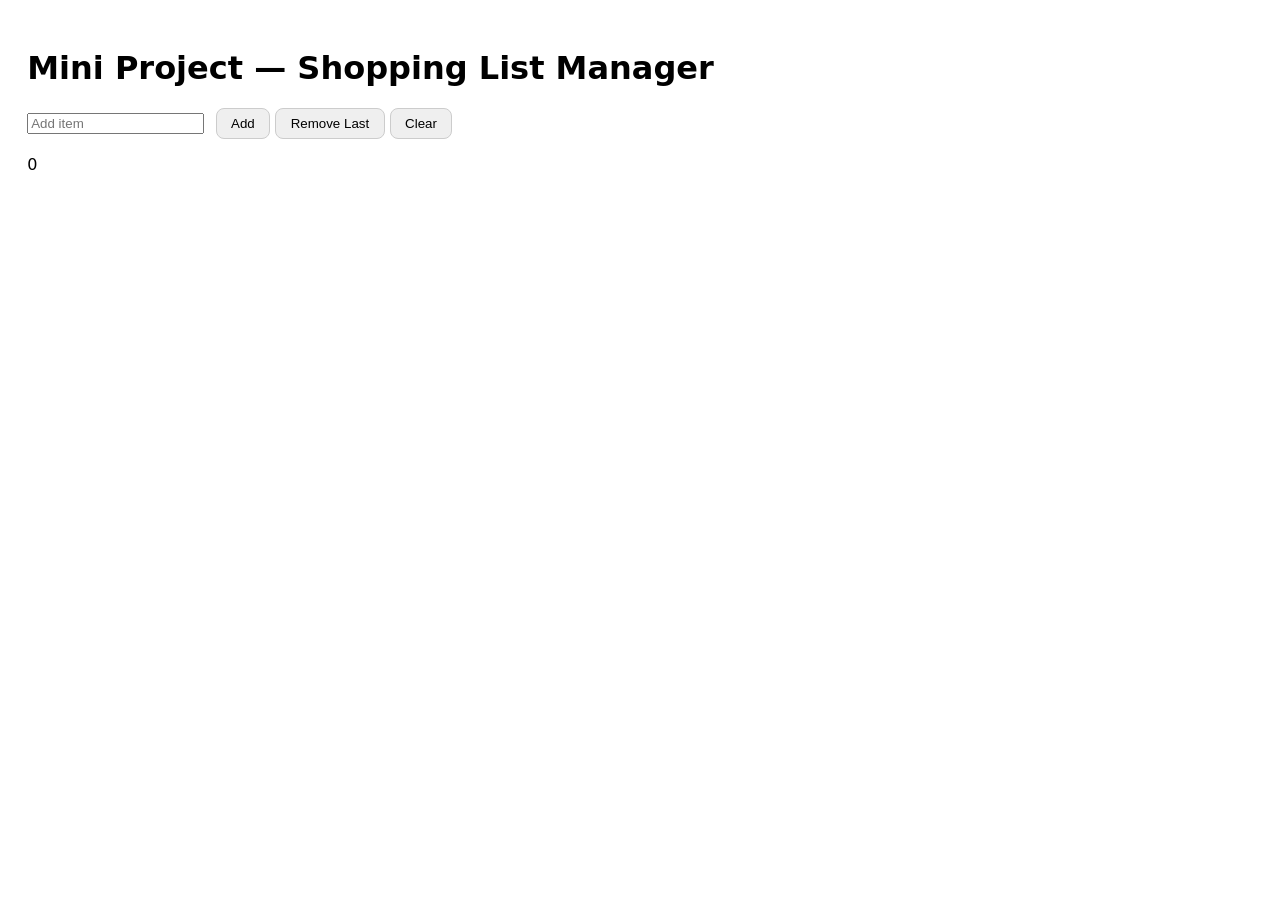
<file: mini-project-Arrays-ShoppingListManager/index.html>
<!DOCTYPE html>
<html lang="en">
  <head>
    <meta charset="UTF-8" />
    <meta name="viewport" content="width=device-width, initial-scale=1.0" />
    <title>Mini Project — Shopping List Manager</title>
    <style>
      body {
        font-family: system-ui, Arial, sans-serif;
        padding: 1.2rem;
      }
      button {
        padding: 0.45rem 0.9rem;
        border: 1px solid #ccc;
        border-radius: 8px;
        cursor: pointer;
      }
      button:hover {
        background: #f5f5f5;
      }
      ul {
        margin-top: 0.6rem;
        padding-left: 1.2rem;
      }

      #output,
      #status {
        margin-top: 0.6rem;
        padding: 0.6rem;
        border: 1px solid #ddd;
        border-radius: 8px;
        min-height: 1.2rem;
      }
      input {
        margin-right: 0.4rem;
      }
    </style>
  </head>
  <body>
    <h1>Mini Project — Shopping List Manager</h1>
    <input id="itemInput" placeholder="Add item" />
    <button id="addBtn" type="button">Add</button>
    <button id="removeBtn" type="button">Remove Last</button>
    <button id="clearBtn" type="button">Clear</button>
    <ul id="list">
    </ul>
    <div id="countLabel"></div>

    <script src="script.js"></script>
  </body>
</html>
</file>
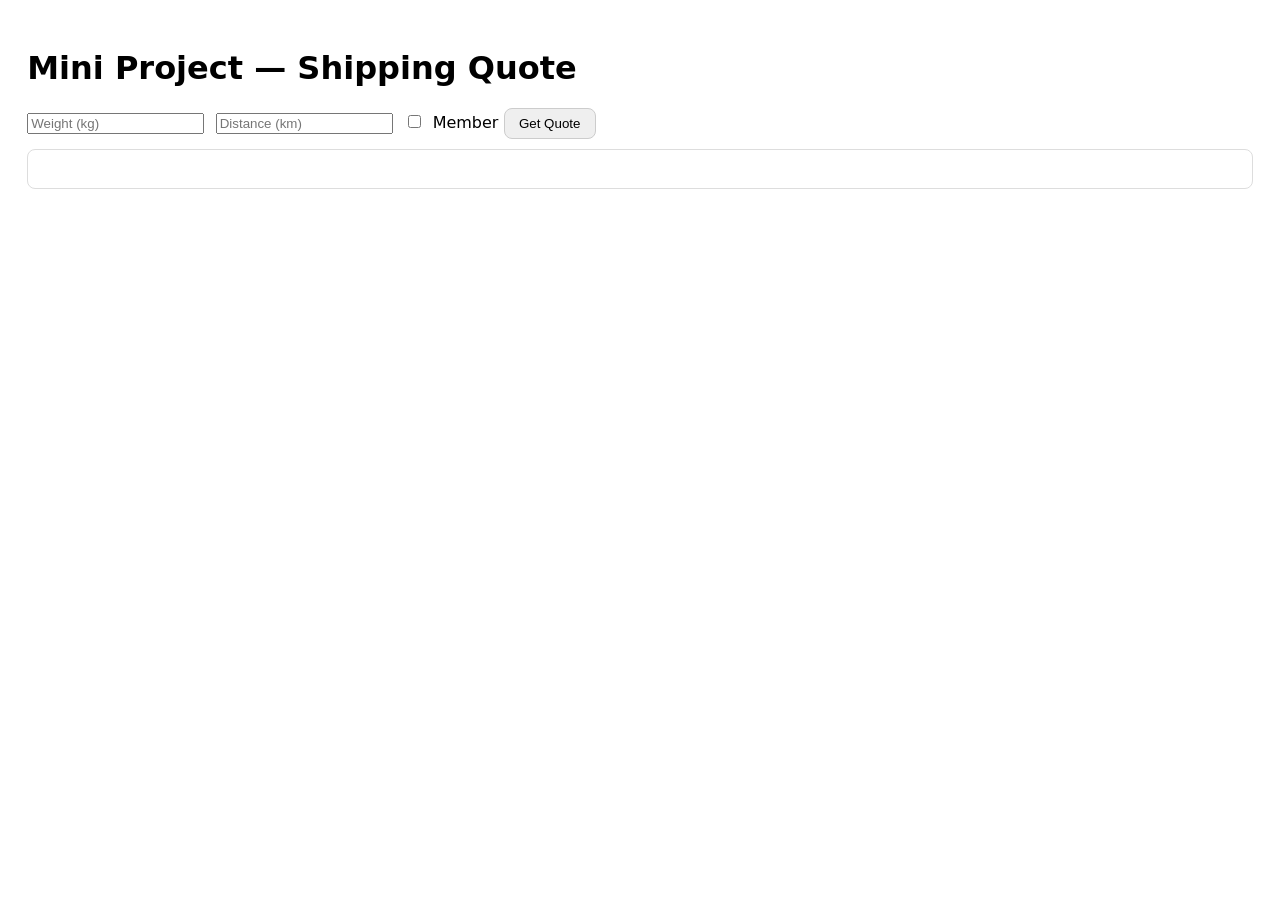
<file: mini-project-Conditionals-ShippingQuote/index.html>
<!DOCTYPE html>
<html lang="en">
  <head>
    <meta charset="UTF-8" />
    <meta name="viewport" content="width=device-width, initial-scale=1.0" />
    <title>Mini Project — Shipping Quote</title>
    <style>
      body {
        font-family: system-ui, Arial, sans-serif;
        padding: 1.2rem;
      }
      button {
        padding: 0.45rem 0.9rem;
        border: 1px solid #ccc;
        border-radius: 8px;
        cursor: pointer;
      }
      button:hover {
        background: #f5f5f5;
      }
      ul {
        margin-top: 0.6rem;
        padding-left: 1.2rem;
      }
      #output,
      #status {
        margin-top: 0.6rem;
        padding: 0.6rem;
        border: 1px solid #ddd;
        border-radius: 8px;
        min-height: 1.2rem;
      }
      input {
        margin-right: 0.4rem;
      }
    </style>
  </head>
  <body>
    <h1>Mini Project — Shipping Quote</h1>
    <input id="weightInput" type="number" placeholder="Weight (kg)" />
    <input id="distanceInput" type="number" placeholder="Distance (km)" />
    <label><input id="isMemberInput" type="checkbox" /> Member</label>
    <button id="quoteBtn" type="button">Get Quote</button>
    <pre id="output"></pre>

    <script src="script.js"></script>
  </body>
</html>
</file>
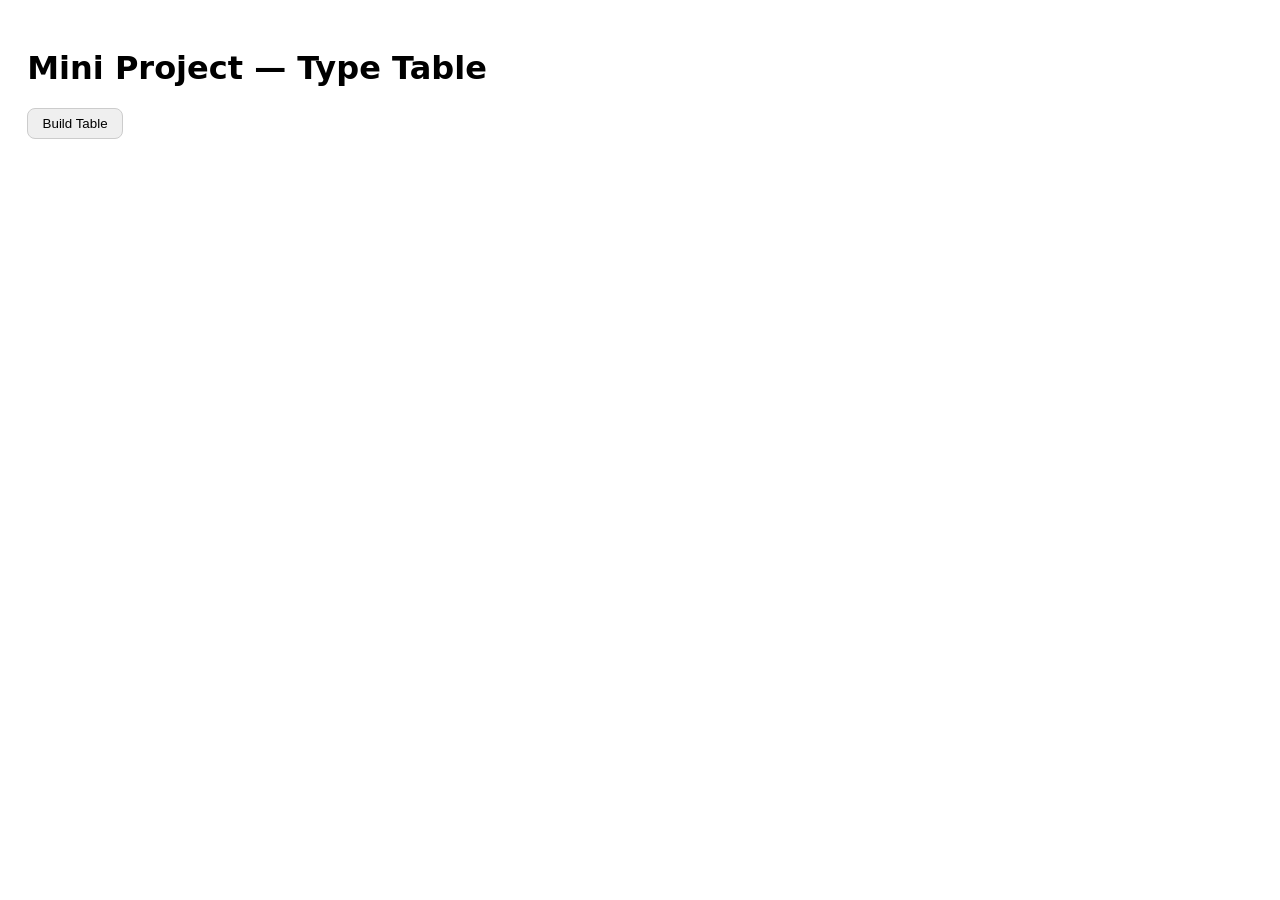
<file: mini-project-Data-Types-TypeTable/index.html>
<!DOCTYPE html>
<html lang="en">
  <head>
    <meta charset="UTF-8" />
    <meta name="viewport" content="width=device-width, initial-scale=1.0" />
    <title>Mini Project — Type Table</title>
    <style>
      body {
        font-family: system-ui, Arial, sans-serif;
        padding: 1.2rem;
      }
      button {
        padding: 0.45rem 0.9rem;
        border: 1px solid #ccc;
        border-radius: 8px;
        cursor: pointer;
      }
      button:hover {
        background: #f5f5f5;
      }
      ul {
        margin-top: 0.6rem;
        padding-left: 1.2rem;
      }
      #output,
      #status {
        margin-top: 0.6rem;
        padding: 0.6rem;
        border: 1px solid #ddd;
        border-radius: 8px;
        min-height: 1.2rem;
      }
      input {
        margin-right: 0.4rem;
      }
    </style>
  </head>
  <body>
    <h1>Mini Project — Type Table</h1>
    <button id="buildBtn" type="button">Build Table</button>
    <ul id="outputList"></ul>

    <script src="script.js"></script>
  </body>
</html>
</file>
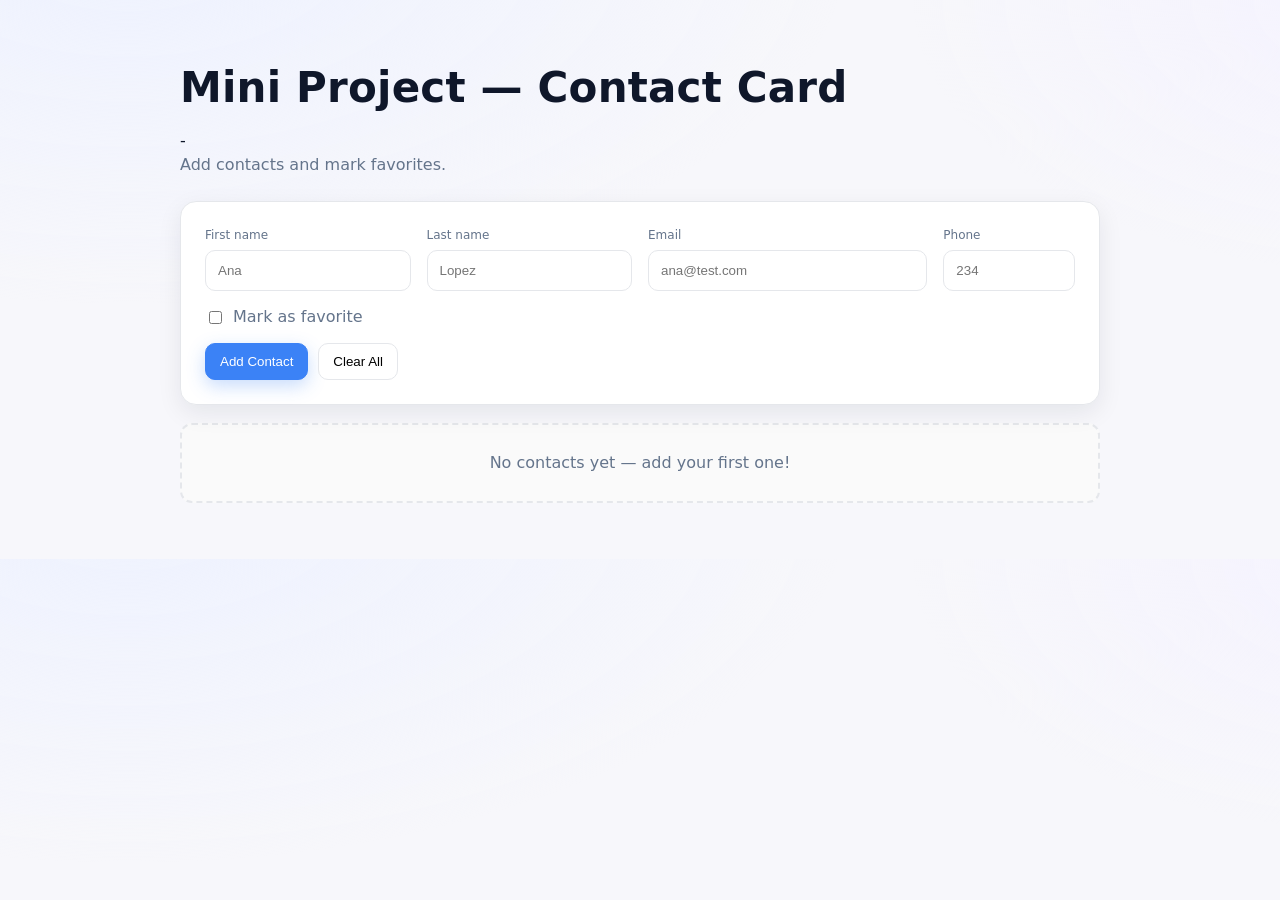
<file: mini-project-Objects-ContactCard/index.html>
<!-- =============================================================
 Mini Project — Contact Card 

============================================================= -->

<!DOCTYPE html>
<html lang="en">
  <head>
    <meta charset="UTF-8" />

    <!-- STEP 1: Add a <title> for the page
         - Text: "Mini Project — Contact Card"
         - Example (uncomment to use):
         <title>Mini Project — Contact Card</title>
    -->
         <title>Mini Project - Contact Card</title>
    <!-- STEP 2: Link an external stylesheet
         - Use: <link rel="stylesheet" href="style.css">
         - Place it here in the <head>
         - Example (uncomment to use):
         <link rel="stylesheet" href="style.css" />
    -->
        <link rel="stylesheet" href="style.css">
  </head>

  <body>
    <!-- STEP 3: Create the main container
         - Use: <div class="app"> ... </div>
         - All page content goes inside this container
         - Example (structure shown below; uncomment and fill as you build)
    -->
    <div class="app">

    <!-- STEP 4: Add the main heading
      -->

            <h1 class="h1">Mini Project — Contact Card</h1>
    <!-- STEP 5: Add the subtitle
           - <p class="subtitle">Add contacts and mark favorites.</p>
      -->

           - <p class="subtitle">Add contacts and mark favorites.</p>
    <!-- STEP 6: Add the card section to hold the form
           - <div class="card"> ... </div>
      -->
    <div class="card">

    <!-- STEP 7: Create the form inside the card
             - <form id="contactForm" class="form"> ... </form>
        -->
    <form id="contactForm" class="form">

    <!-- STEP 8: First Name field
               - <div class="field col-3">
                   <label for="firstName">First name</label>
                   <input id="firstName" type="text" placeholder="Ana" required />
                 </div>
          -->
                <div class="field col-3">
                   <label for="firstName">First name</label>
                   <input id="firstName" type="text" placeholder="Ana" required />
                 </div>

    <!-- STEP 9: Last Name field
               - <div class="field col-3">
                   <label for="lastName">Last name</label>
                   <input id="lastName" type="text" placeholder="Lopez" required />
                 </div>
          -->
                <div class="field col-3">
                   <label for="lastName">Last name</label>
                   <input id="lastName" type="text" placeholder="Lopez" required />
                 </div>

    <!-- STEP 10: Email field
               - <div class="field col-4">
                   <label for="email">Email</label>
                   <input id="email" type="email" placeholder="ana@test.com" required />
                 </div>
          -->

                <div class="field col-4">
                   <label for="email">Email</label>
                   <input id="email" type="email" placeholder="ana@test.com" required />
                 </div>
    <!-- STEP 11: Phone field
               - <div class="field col-2">
                   <label for="phone">Phone</label>
                   <input id="phone" type="tel" placeholder="234" required />
                 </div>
          -->
                <div class="field col-2">
                   <label for="phone">Phone</label>
                   <input id="phone" type="tel" placeholder="234" required />
                 </div>

    <!-- STEP 12: Favorite checkbox
               - <label class="checkbox">
                   <input id="fav" type="checkbox" /> Mark as favorite
                 </label>
          -->

                <label class="checkbox">
                   <input id="fav" type="checkbox" /> Mark as favorite
                 </label>
    <!-- STEP 13: Actions row with two buttons
               - <div class="actions">
                   <button class="btn btn-primary" type="submit">Add Contact</button>
                   <button class="btn btn-ghost" type="button" id="clearBtn">Clear All</button>
                 </div>
          -->
                <div class="actions">
                   <button class="btn btn-primary" type="submit">Add Contact</button>
                   <button class="btn btn-ghost" type="button" id="clearBtn">Clear All</button>
                 </div>

    <!-- STEP 14: Toast / status message (hidden by default)
               - <div class="toast" id="status" hidden>Contact added ✔</div>
          -->
                <div class="toast" id="status" hidden>Contact added ✔</div>

    </form>
    </div>

    <!-- STEP 15: Contact list container (below the card)
           - <div class="list" id="contacts">
               <div class="empty">No contacts yet — add your first one!</div>
             </div>
      -->
            <div class="list" id="contacts">
               <div class="empty">No contacts yet — add your first one!</div>
             </div>

    </div>

    <!-- STEP 16: Load the JavaScript file at the end of <body>
         - <script src="script.js"></script>
    -->
          <script src="script.js"></script>
  </body>
</html>
</file>
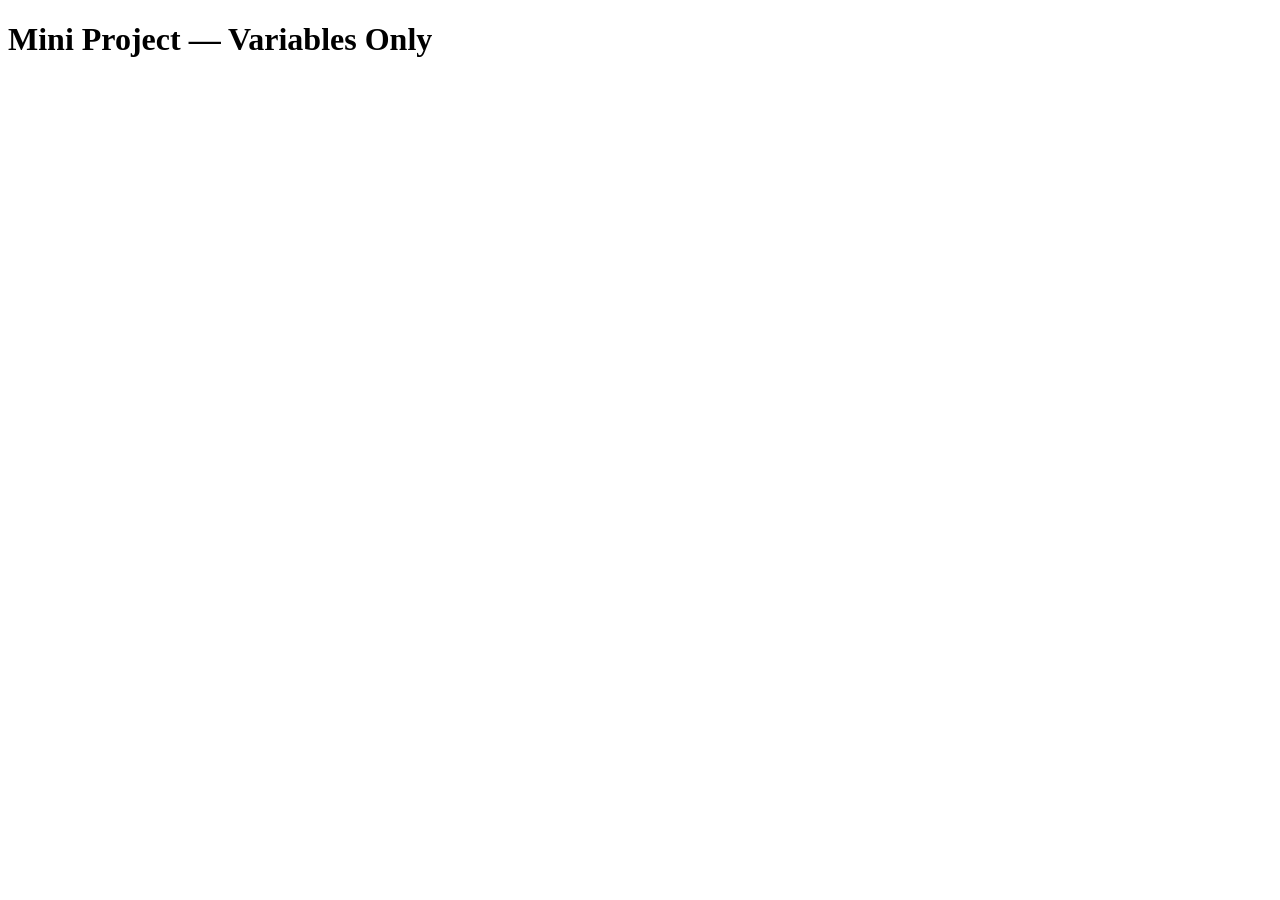
<file: mini-project-VariablesOnly/index.html>
<!DOCTYPE html>
<html lang="en">
  <head>
    <meta charset="UTF-8" />
    <meta name="viewport" content="width=device-width, initial-scale=1.0" />
    <title>Mini Project — Variables Only</title>
  </head>
  <body>
    <h1>Mini Project — Variables Only</h1>
    <script src="script.js"></script>
  </body>
</html>
</file>
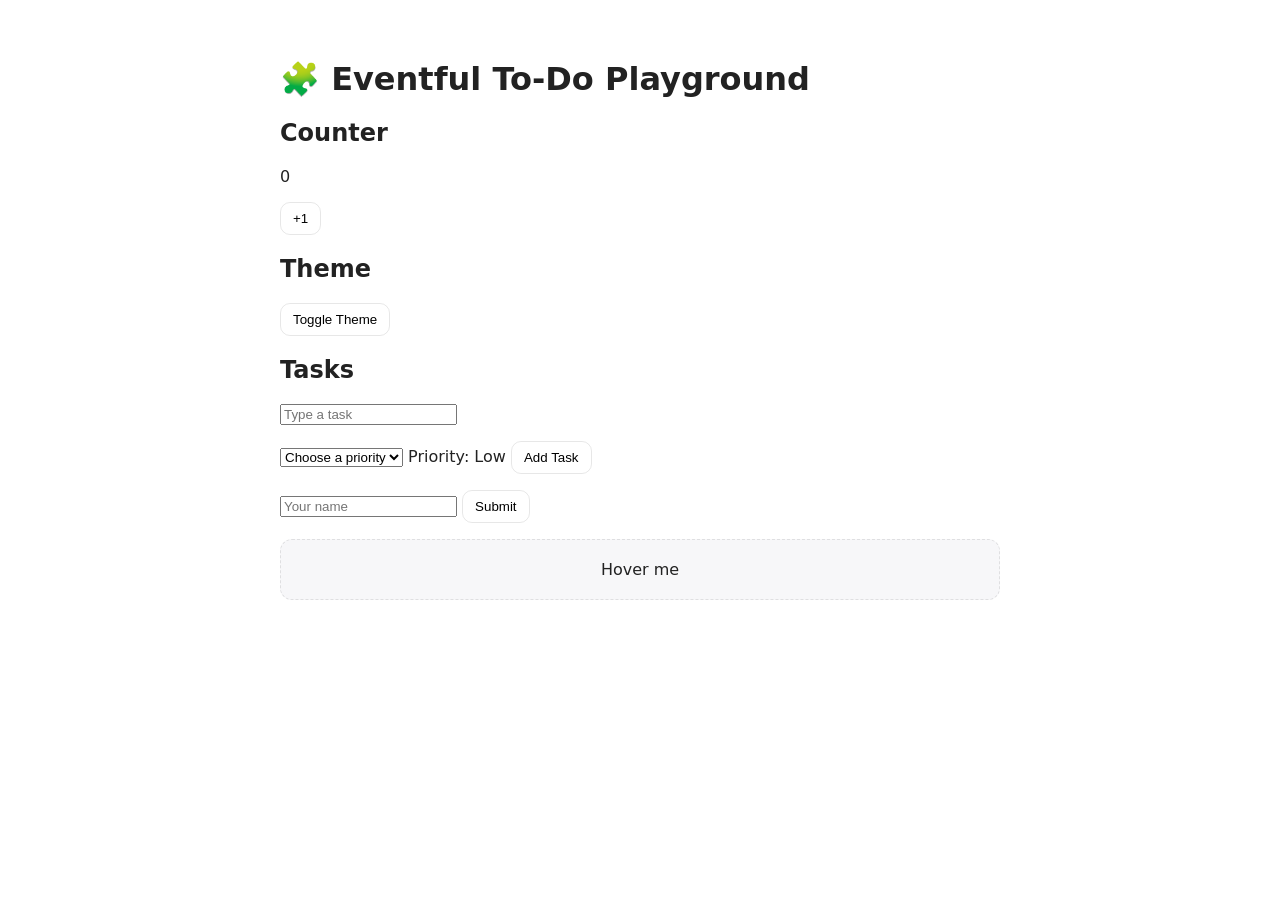
<file: mini-project-EventsAndDOM/Mentee/index.html>
<!DOCTYPE html>
<html lang="en">
  <head>
    <meta charset="UTF-8" />
    <!-- STEP 1: Add a <title> "Events & DOM — Mentee" -->
    <title>Events & DOM — Mentee</title>

    <!-- STEP 2: Link style.css -->
    <link rel="stylesheet" href="style.css" />

    <!-- STEP 3: Link script.js with defer -->
    <script src="script.js" defer></script>
  </head>
  <body>

    <!-- STEP 4: Add a container <main class="app"> -->
    <main class="app">
      <!-- STEP 5: Heading -->
      <!-- Add <h1> "🧩 Eventful To‑Do Playground" -->
      <h1>🧩 Eventful To‑Do Playground</h1>

      <!-- ========== COUNTER ========== -->
      <!-- STEP 6: Add a section with an <h2> "Counter" -->
      <!-- Add a <p id="countValue">0</p> to display the number -->
      <!-- Add a <button id="btnIncrement">+1</button> -->
      <h2>Counter</h2>
      <p id="countValue">0</p>
      <button id="btnIncrement">+1</button>
      <!-- ========== THEME TOGGLE ========== -->
      <!-- STEP 7: Add a section with an <h2> "Theme" -->
      <!-- Add a <button id="btnTheme">Toggle Theme</button> -->
      <h2>Theme</h2>
      <button id="btnTheme">Toggle Theme</button>

      <!-- ========== ADD TASK ========== -->
      <!-- STEP 8: Add a section with an <h2> "Tasks" -->
      <!-- Add an <input id="taskInput" placeholder="Type a task" /> -->
      <!-- Add a <select id="prioritySelect"> with options: Low, Medium, High -->
      <!-- Add a <span id="priorityLabel">Priority: Low</span> for live display -->
      <!-- Add a <button id="btnAdd">Add Task</button> -->
      <!-- Add an empty <ul id="taskList"></ul> where tasks appear -->
      <h2>Tasks</h2>
      <input id="taskInput"  placeholder="Type a task" type="" name="" value="">

      <p id="preview"></p>
      <p id="preview2"></p>
      <select id="prioritySelect">
        <option value='' >Choose a priority</option>
        <option value="Low">Low</option>
        <option value="Medium">Medium</option>
        <option value="High">High</option>
      </select>
      <span id="priorityLabel">Priority: Low</span>
      <button id="btnAdd">Add Task</button>
      <ul id="taskList"></ul>

      <!-- ========== FORM DEMO ========== -->
      <!-- STEP 9: Add a <form id="demoForm"> with an input <input id="nameInput" placeholder="Your name" /> -->
      <!-- Inside the form, add a <button type="submit">Submit</button> -->
      <!-- Add a <p id="formMsg"> to show a success message without reloading -->
      <form action="" id="demoForm">
        <input type="text" id="nameInput" placeholder="Your name">
        <button type="submit">Submit</button>
        <p id="formMsg"></p>
      </form>

      <!-- ========== HOVER CARD ========== -->
      <!-- STEP 10: Add a <div id="hoverCard" class="card">Hover me</div> -->
      <div id="hoverCard" class="card">Hover me</div>
    </main>
  </body>
</html>
</file>
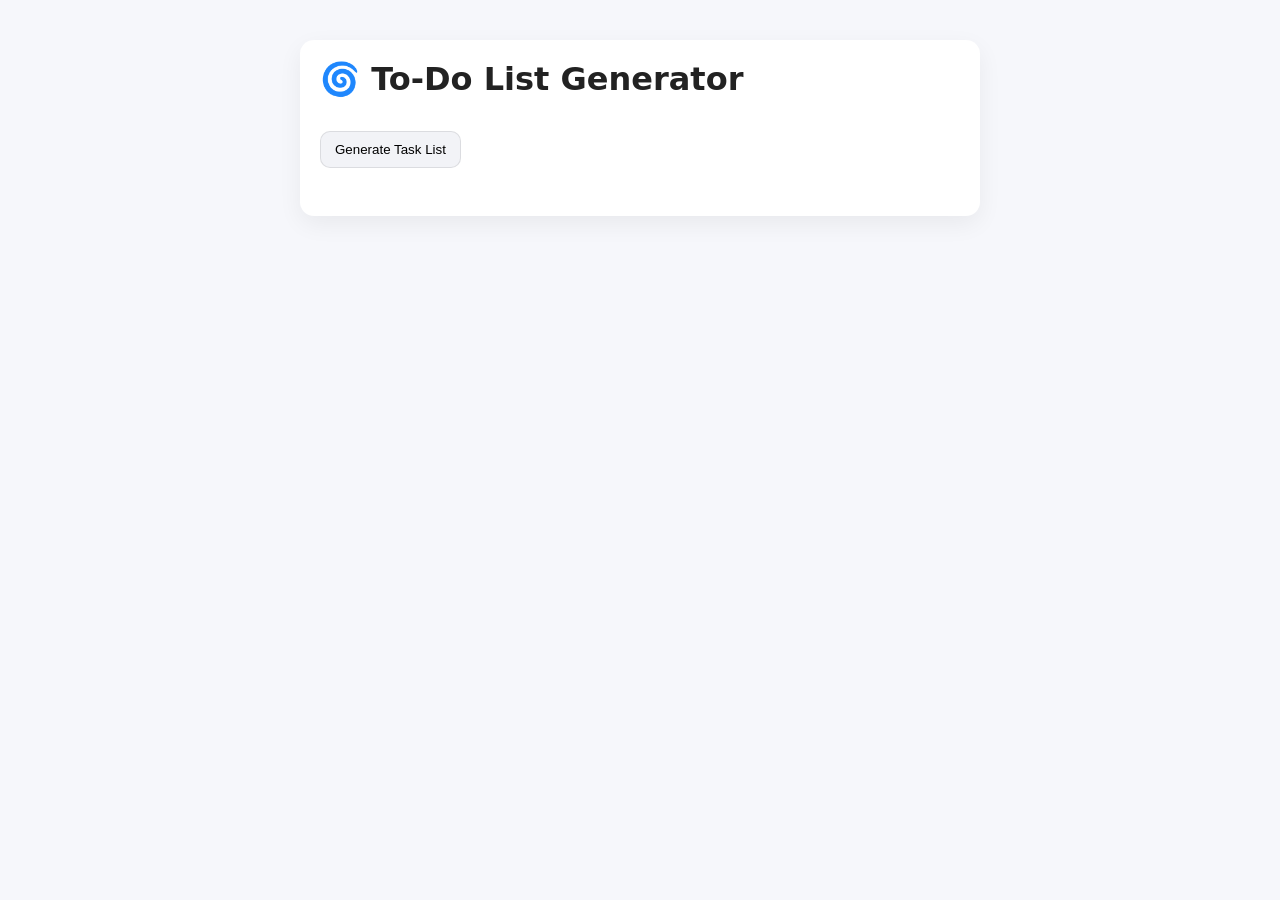
<file: mini-project-Loops-ToDoList/Mentee/index.html>
<!DOCTYPE html>
<html lang="en">
  <head>
    <meta charset="UTF-8" />
    <!-- STEP 1: Add a <title> "Loops — To-Do List Generator (Mentee)" -->
    <title>Loops — To-Do List Generator (Mentee)</title>

    <!-- STEP 2: Link style.css -->
    <link rel="stylesheet" href="style.css" />

    <!-- STEP 3: Link script.js with defer -->
    <script src="script.js" defer></script>
  </head>
  <body>
    <!-- STEP 4: Create a container with class="app" -->
    <main class="app">
      <!-- STEP 5: Add a heading <h1> "🌀 To-Do List Generator" -->
      <h1>🌀 To-Do List Generator</h1>
      <!-- STEP 6: Add a button with id="btnGenerate" -->
      <button id="btnGenerate">Generate Task List</button>
      <!-- STEP 7: Add an empty <ul id="taskList"> -->
      <ul id="taskList"></ul>
      <!-- STEP 8: Add a <p id="taskCount"> for the total count -->
      <p id="taskCount"></p>
    </main>
  </body>
</html>
</file>
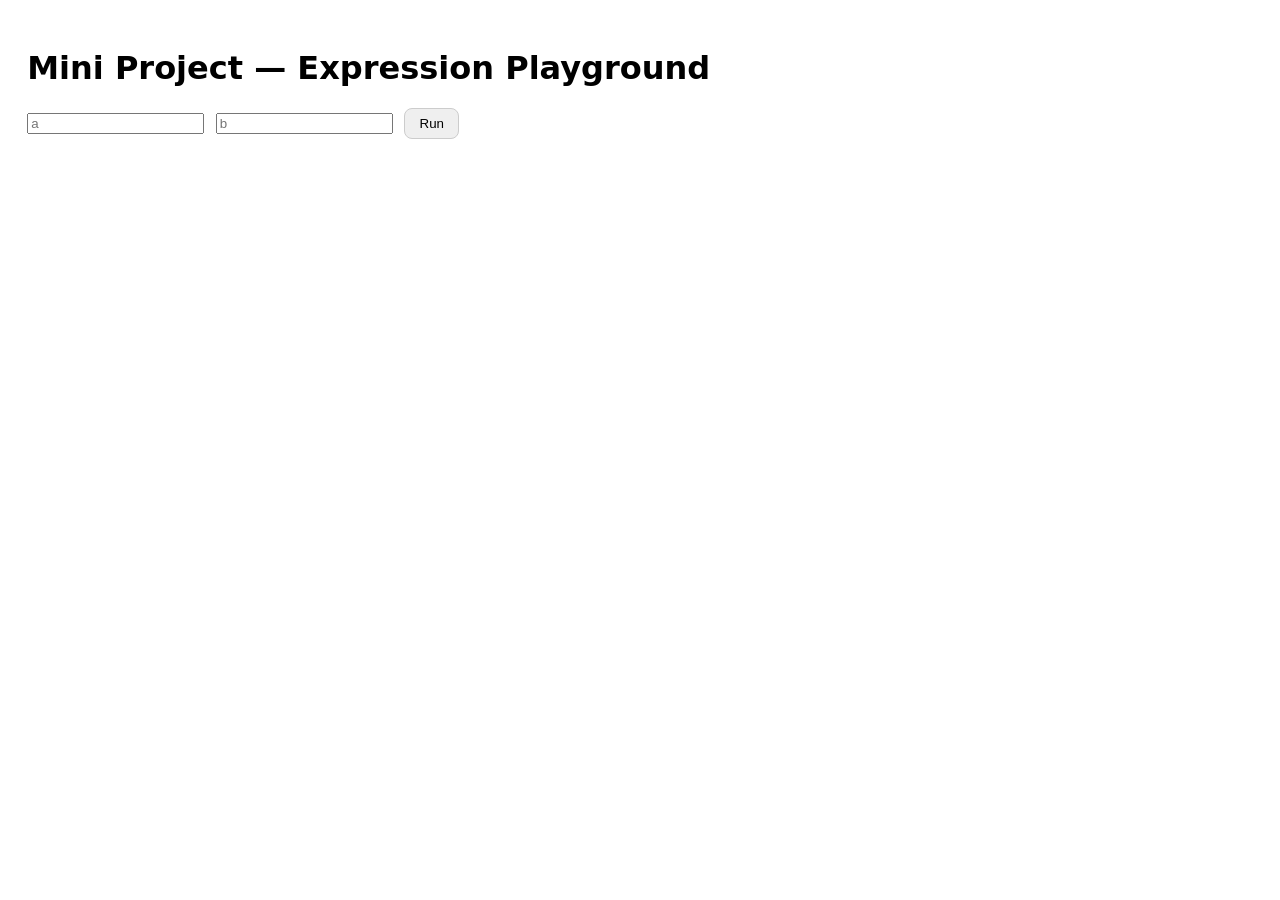
<file: mini-project-Operators-ExpressionPlayground/mentee/index.html>
<!DOCTYPE html>
<html lang="en">
  <head>
    <meta charset="UTF-8" />
    <meta name="viewport" content="width=device-width, initial-scale=1.0" />
    <title>Mini Project — Expression Playground</title>
    <style>
      body {
        font-family: system-ui, Arial, sans-serif;
        padding: 1.2rem;
      }
      button {
        padding: 0.45rem 0.9rem;
        border: 1px solid #ccc;
        border-radius: 8px;
        cursor: pointer;
      }
      button:hover {
        background: #f5f5f5;
      }
      ul {
        margin-top: 0.6rem;
        padding-left: 1.2rem;
      }
      #output,
      #status {
        margin-top: 0.6rem;
        padding: 0.6rem;
        border: 1px solid #ddd;
        border-radius: 8px;
        min-height: 1.2rem;
      }
      input {
        margin-right: 0.4rem;
      }
    </style>
  </head>
  <body>
    <h1>Mini Project — Expression Playground</h1>
    <input id="aInput" type="number" placeholder="a" />
    <input id="bInput" type="number" placeholder="b" />
    <button id="runBtn" type="button">Run</button>
    <ul id="resultList"></ul>

    <script src="script.js"></script>
  </body>
</html>
</file>
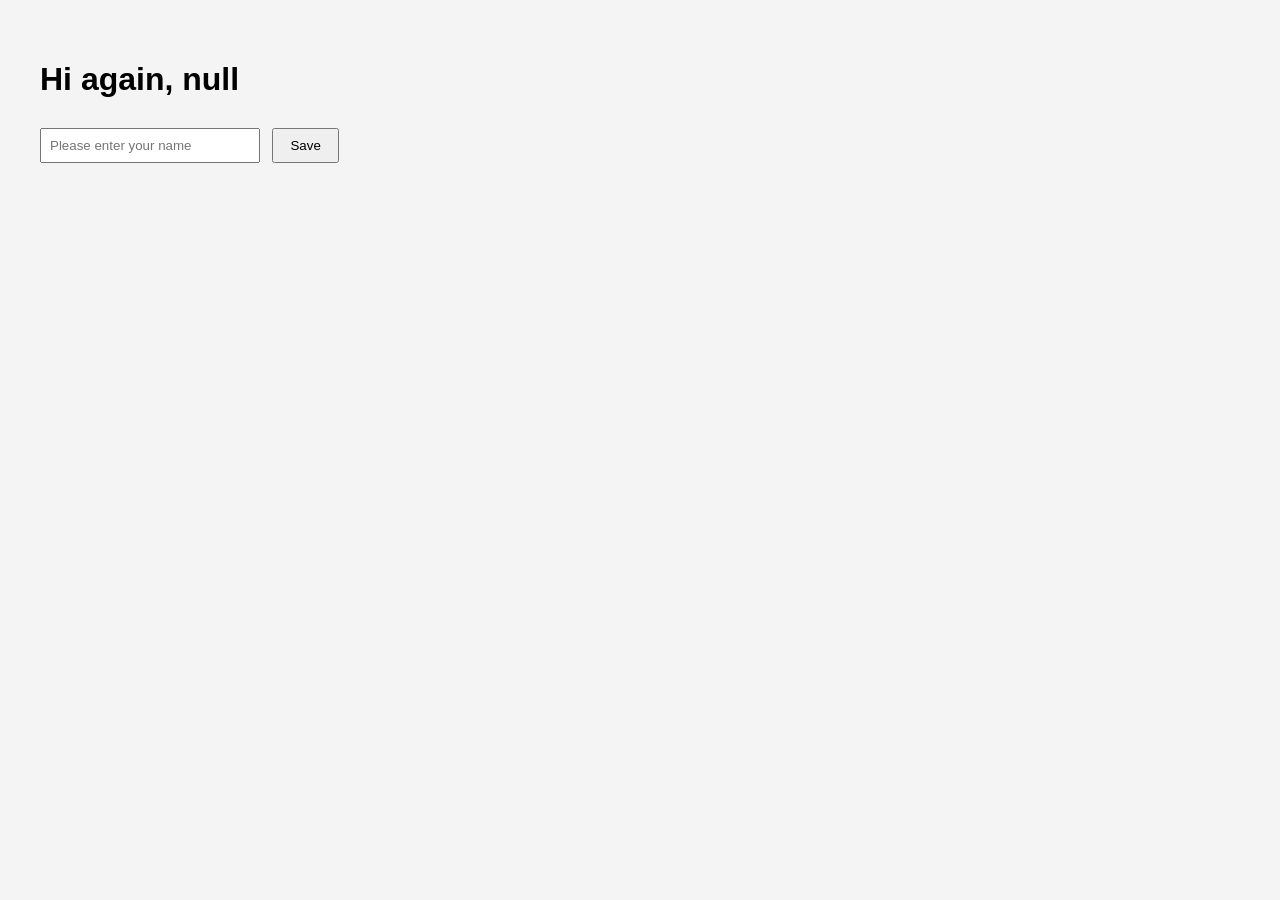
<file: localstorage-intro-lesson/01_save_username/mentee/index.html>
<!DOCTYPE html>
<html lang="en">
  <head>
    <!-- ✅ STEP 1: Define the character set to support all standard characters -->
    <meta charset="UTF-8" />

    <!-- ✅ STEP 2: Make sure the page scales well on mobile devices -->
    <meta name="viewport" content="width=device-width, initial-scale=1.0" />

    <!-- ✅ STEP 3: Set the title shown in the browser tab -->
    <title>Save Username</title>

    <!-- ✅ STEP 4: Link to external CSS for layout and styling -->
    <link rel="stylesheet" href="styles.css" />
  </head>
  <body>
    <!-- ✅ STEP 5: Create a container to wrap the app UI
       - This keeps the layout organized and centers content
       - The class "container" is referenced for styling if needed -->

    <!-- ✅ STEP 6: Add a text input where the user will type their name
         - <input> lets the user type something
         - type="text" means it's a single-line text box
         - id="nameInput" is used in JavaScript to select this element
         - placeholder gives a helpful hint inside the box -->

    <!-- ✅ STEP 7: Add a button that saves the name to localStorage
         - <button> is clickable
         - id="saveBtn" is used in JavaScript to listen for clicks
         - The visible text should say what it does -->

    <!-- ✅ STEP 8: Add a paragraph to display the saved name
         - <p> is a generic text element
         - id="userDisplay" is used in JavaScript to update the text
         - Starts empty and gets filled when a name is saved -->

    <!-- ✅ STEP 9: Link to the external JavaScript file
       - Placing it at the end ensures the HTML loads first
       - src="script.js" connects to your logic for saving/displaying the name -->

    <div class="container">
      <h1 id="msg">Hello</h1>
      <input type="text" id="nameInput" placeholder="Please enter your name" />
      <button id="saveBtn">Save</button>
      <p id="userDisplay"></p>
    </div>
    <script src="script.js"></script>
  </body>
</html>
</file>
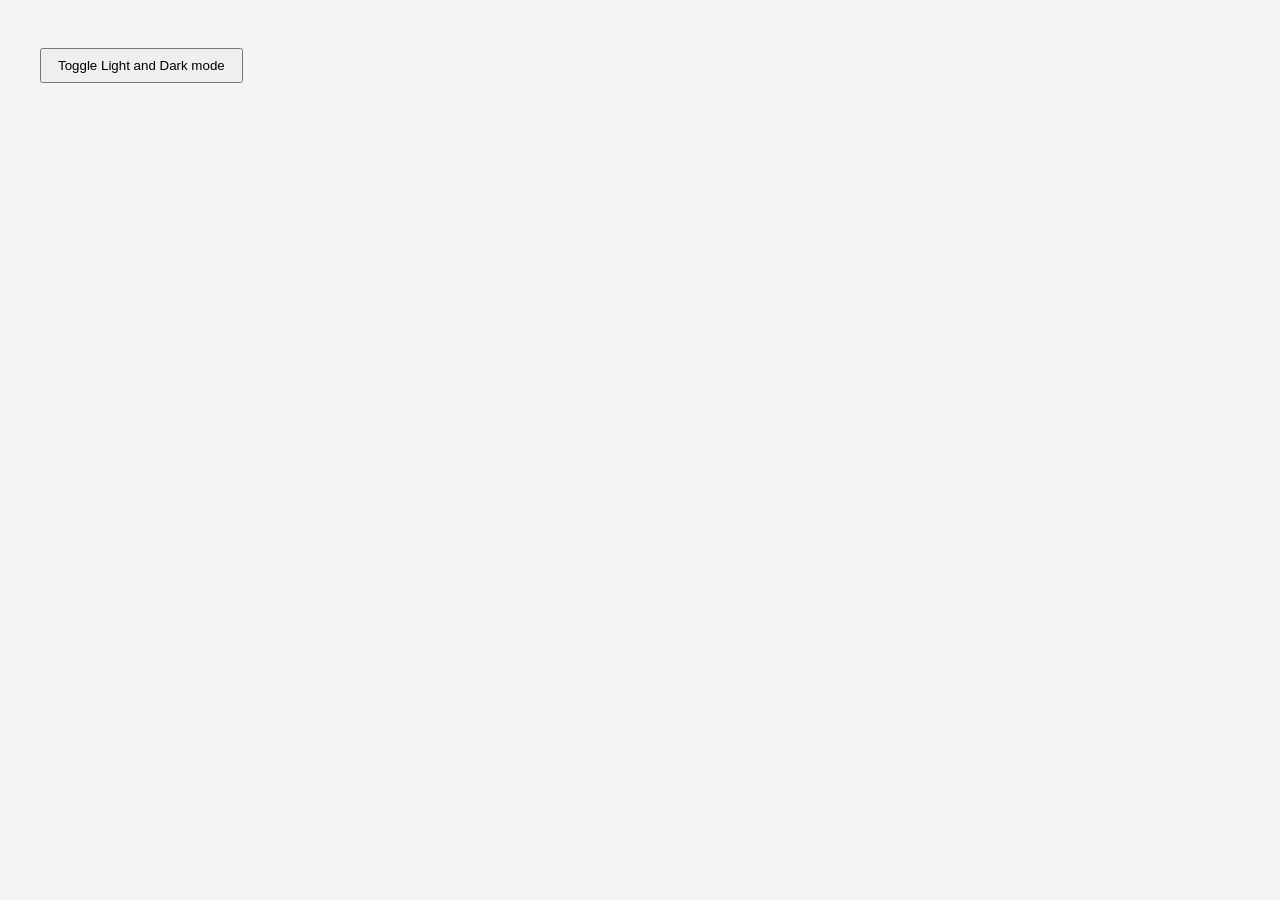
<file: localstorage-intro-lesson/02_theme_toggle/mentee/index.html>
<!DOCTYPE html>
<html lang="en">
  <head>
    <!-- ✅ STEP 1: Set the character encoding for proper text rendering -->
    <meta charset="UTF-8" />

    <!-- ✅ STEP 2: Ensure responsive design on mobile and tablet devices -->
    <meta name="viewport" content="width=device-width, initial-scale=1.0" />

    <!-- ✅ STEP 3: Set the page title shown on the browser tab -->
    <title>Theme Toggle</title>

    <!-- ✅ STEP 4: Link to external CSS file for base styling and dark mode -->
    <link rel="stylesheet" href="styles.css" />
  </head>
  <body>
    <!-- ✅ STEP 5: Create a container for the button (optional, but helpful for layout) -->

    <!-- ✅ STEP 6: Add a button to toggle between light and dark mode
         - Use <button> so users can click it
         - Set id="toggleThemeBtn" so JavaScript can select it
         - The button text should clearly say what it does -->

    <!-- ✅ STEP 7: Link to your external JavaScript file -->
    <div class="container">
      <button id="toggleThemeBtn">Toggle Light and Dark mode</button>
    </div>
    <script src="script.js"></script>
  </body>
</html>
</file>
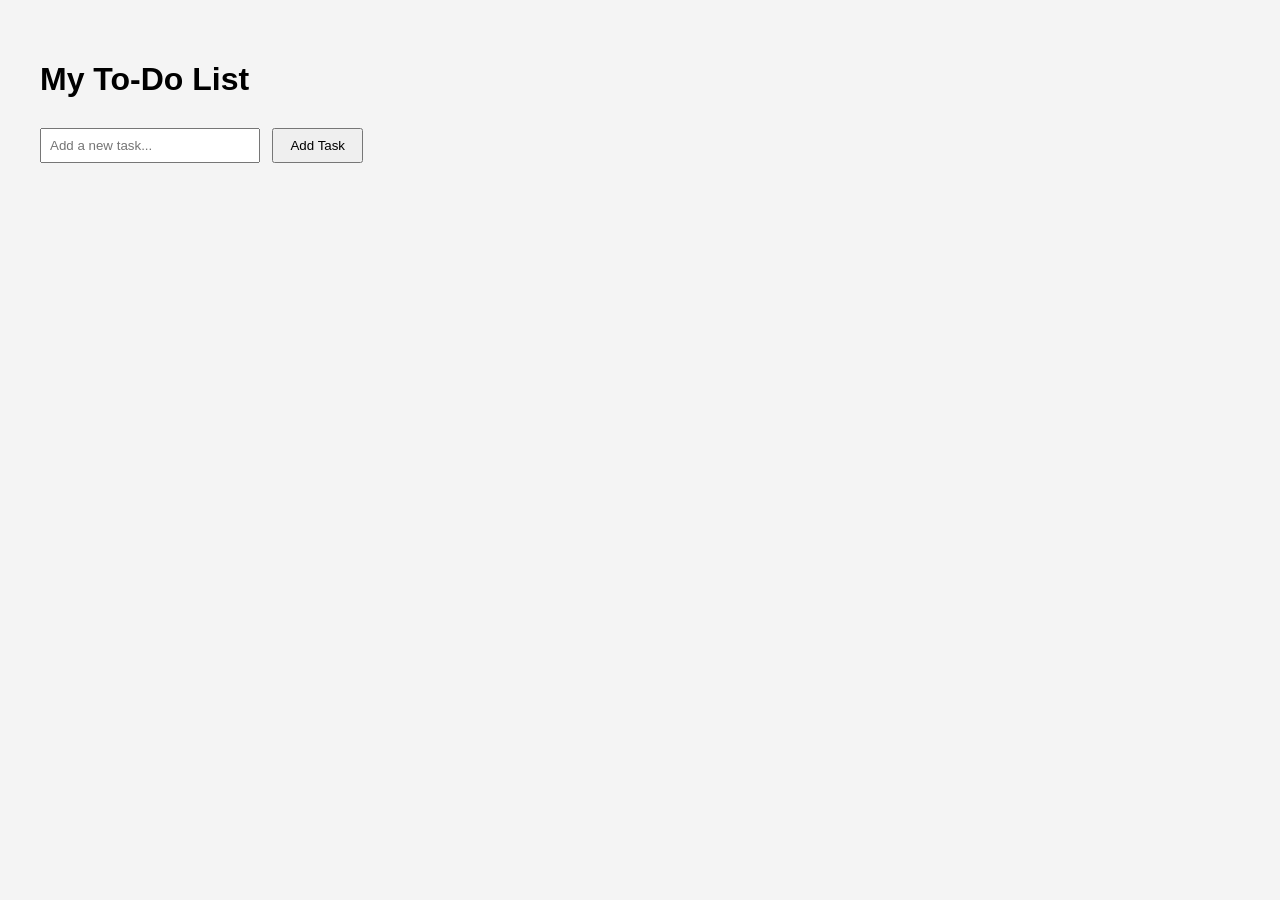
<file: localstorage-intro-lesson/03_todo_list/mentee/index.html>
<!-- Todo List - Mentor Version -->
<!DOCTYPE html>
<html lang="en">
  <head>
    <!-- ✅ STEP 1: Set the character encoding -->
    <meta charset="UTF-8" />

    <!-- ✅ STEP 2: Make the page responsive on all screen sizes -->
    <meta name="viewport" content="width=device-width, initial-scale=1.0" />

    <!-- ✅ STEP 3: Set the browser tab title -->
    <title>Todo List</title>

    <!-- ✅ STEP 4: Link to the external CSS file -->
    <link rel="stylesheet" href="styles.css"/>
  </head>
  <body>
    <!-- ✅ STEP 5: Wrap everything in a container for layout control -->

    <!-- ✅ STEP 6: Create an <input> element where the user types their todo
         - Use type="text" to allow text input
         - Set id="todoInput" so JavaScript can select this element
         - Add a placeholder to show users what to do -->

    <!-- ✅ STEP 7: Create a <button> to add the todo item
         - Set id="addBtn" so JavaScript can attach a click event
         - The button text should describe what it does -->

    <!-- ✅ STEP 8: Create an unordered list (<ul>) to display all todo items
         - Set id="todoList" so JavaScript can insert <li> items here -->

    <!-- ✅ STEP 9: Link the JavaScript file at the bottom of the body -->

    <div class="container">
      <h1>My To-Do List</h1>
      <input type="text" id="todoInput" placeholder="Add a new task..." />
      <button id="addBtn">Add Task</button>
      <ul id="todoList"></ul>
    </div>

    <script src="script.js"></script>
  </body>
</html>
</file>
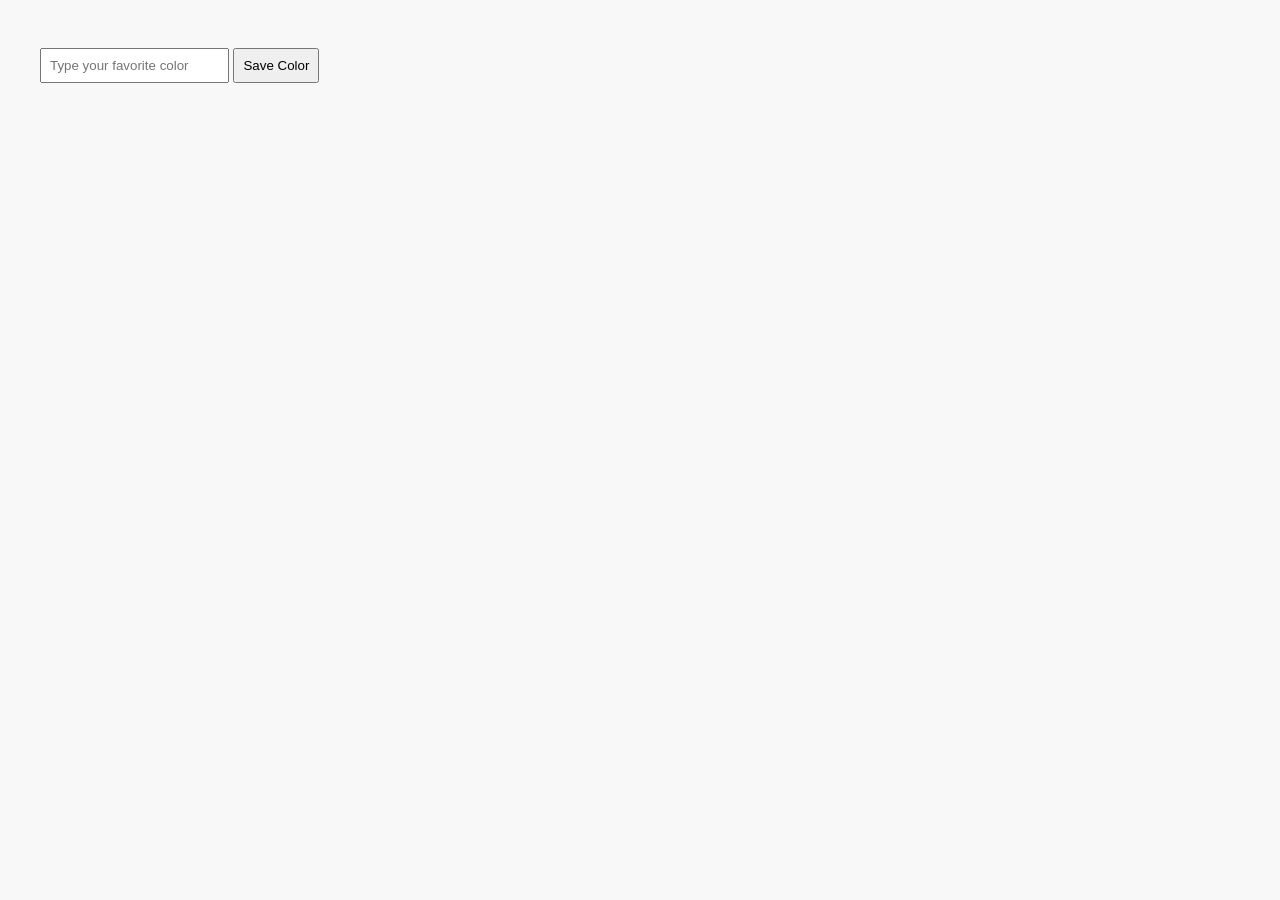
<file: localstorage-intro-lesson/04_favorite_color/mentee/index.html>
<!DOCTYPE html>
<html lang="en">
  <head>
    <!-- ✅ STEP 1: Define character encoding to support all characters -->
    <meta charset="UTF-8" />

    <!-- ✅ STEP 2: Make layout responsive on all devices -->
    <meta name="viewport" content="width=device-width, initial-scale=1.0" />

    <!-- ✅ STEP 3: Set the page title that appears in the browser tab -->
    <title>Favorite Color Saver</title>

    <!-- ✅ STEP 4: Link to external CSS for visual styling -->
    <link rel="stylesheet" href="styles.css" />
  </head>
  <body>
    <!-- ✅ STEP 5: Add a container to group and organize UI elements -->

    <!-- ✅ STEP 6: Create an input where the user types their favorite color
         - Use type="text" to accept color names or hex codes
         - Use id="colorInput" so JavaScript can access this input
         - Use a placeholder to guide the user on what to type -->

    <!-- ✅ STEP 7: Add a button that saves the color when clicked
         - Use id="saveColorBtn" so JavaScript can attach an event to it
         - The button should clearly say what it does -->

    <!-- ✅ STEP 8: Add an element to display the saved color
         - Use a <p> tag to show the color text
         - Set id="colorDisplay" so JavaScript can update its content
         - This will display the color name and also use it as the text color -->

    <!-- ✅ STEP 9: Load your JavaScript file at the end so all elements are available -->

    <div class="container">
      <input
        type="text"
        id="colorInput"
        placeholder="Type your favorite color"
      />

      <button id="saveColorBtn">Save Color</button>
      <p id="ColorDisplay"></p>
    </div>
    <script src="script.js"></script>
  </body>
</html>
</file>
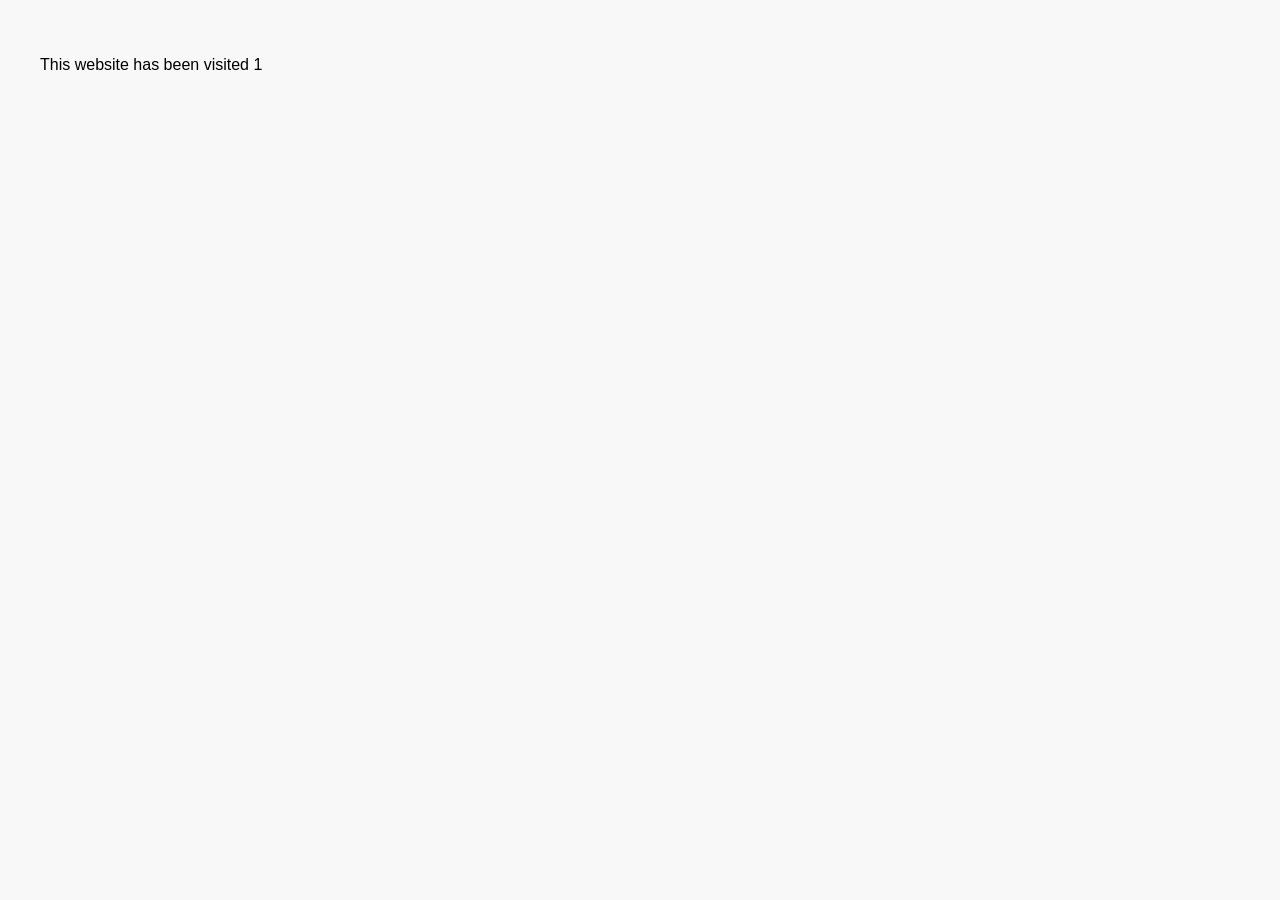
<file: localstorage-intro-lesson/05_visit_counter/mentee/index.html>
<!-- Visit Counter - Mentor Version -->
<!DOCTYPE html>
<html lang="en">
  <head>
    <!-- ✅ STEP 1: Define the character encoding -->
    <meta charset="UTF-8" />

    <!-- ✅ STEP 2: Make the layout responsive on all screen sizes -->
    <meta name="viewport" content="width=device-width, initial-scale=1.0" />

    <!-- ✅ STEP 3: Set the browser tab title -->
    <title>Visit Counter</title>

    <!-- ✅ STEP 4: Link to your external stylesheet -->
    <link rel="stylesheet" href="styles.css" />
  </head>
  <body>
    <!-- ✅ STEP 5: Create a container to organize the content (optional) -->

    <!-- ✅ STEP 6: Add a <p> element to display the visit count
         - Use id="visitDisplay" so JavaScript can target it
         - This element will be updated with how many times the user has visited -->

    <!-- ✅ STEP 7: Link your JavaScript file at the end so it runs after the HTML loads -->

    <div class="container">
      <p id="visitDisplay"></p>
    </div>
    <script src="script.js"></script>
  </body>
</html>
</file>
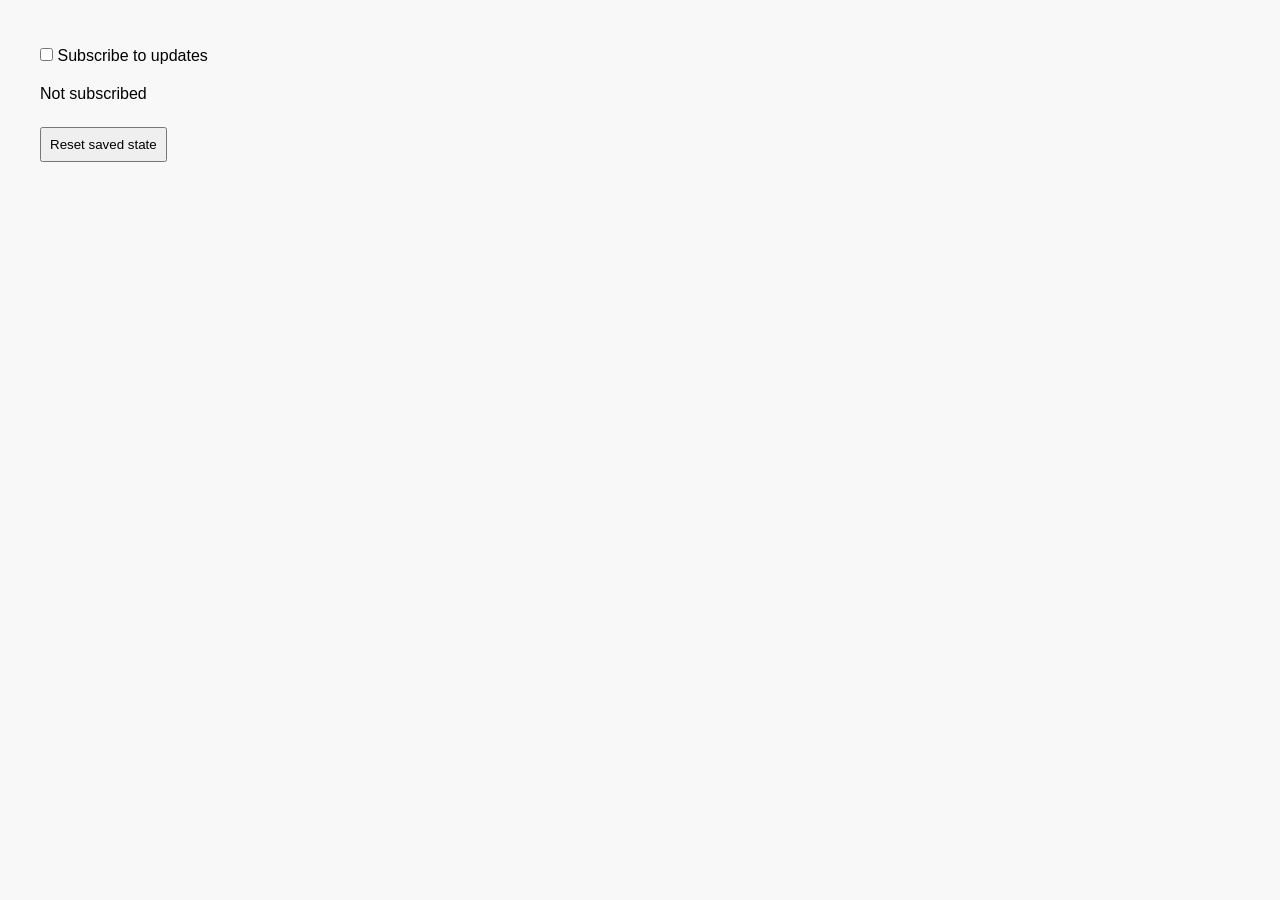
<file: localstorage-intro-lesson/06_checkbox_state/mentee/index.html>
<!-- Remember Checkbox State - Mentee Version -->
<!DOCTYPE html>
<html lang="en">
  <head>
    <meta charset="UTF-8" />
    <meta name="viewport" content="width=device-width, initial-scale=1.0" />
    <title>Remember Checkbox State</title>
    <link rel="stylesheet" href="styles.css" />
  </head>
  <body>
    <!-- STEP A: Add a checkbox inside a <label>
     - Give the checkbox input the id="subscribeCheckbox"
     - Set its type="checkbox"
     - Add aria-pressed="false" for accessibility
     - Put text like "Subscribe to updates" next to it -->
     <label for="">
       <input type="checkbox" id="subscribeCheckbox" aria-pressed="false">
       <span>Subscribe to updates</span>
     </label>

    <!-- STEP B: Add a <p> element below the checkbox
     - Give it the id="statusText"
     - Add aria-live="polite" so it updates for screen readers
     - Set default text to "Not subscribed" -->
     <p id="statusText" aria-live="polite">Not subscribed</p>

    <!-- STEP C: Add a button to reset the saved state
     - Use <button>
     - Give it the id="resetBtn"
     - Set type="button"
     - Inside the button, write text like "Reset saved state" -->
     <button id="resetBtn">Reset saved state</button>

    <!-- STEP D: At the bottom of <body>, link your script file:
     <script src="script.js"></script> -->
     <script src="script.js"></script>
  </body>
</html>
</file>
<file: mini-project-Objects-ContactCard/style.css>
:root {
  --bg: #f7f7fb;
  --card: #ffffff;
  --text: #0f172a;
  --muted: #64748b;
  --primary: #3b82f6;
  --primary-600: #2563eb;
  --ring: #93c5fd;
  --success: #16a34a;
  --border: #e5e7eb;
  --shadow-sm: 0 2px 10px rgba(15, 23, 42, 0.06);
  --shadow-md: 0 8px 24px rgba(15, 23, 42, 0.08);
  --shadow-lg: 0 18px 40px rgba(15, 23, 42, 0.1);
  --radius-lg: 16px;
  --radius-md: 12px;
  --radius-sm: 10px;
}
* {
  box-sizing: border-box;
}
body {
  margin: 0;
  font: 16px/1.5 system-ui, -apple-system, Segoe UI, Inter, Roboto, sans-serif;
  color: var(--text);
  background: radial-gradient(
      1200px 600px at 10% -10%,
      #eef2ff 0%,
      transparent 60%
    ),
    radial-gradient(900px 500px at 110% 0%, #f5f3ff 0%, transparent 55%),
    var(--bg);
}
.app {
  max-width: 960px;
  margin: 56px auto;
  padding: 0 20px;
}
.h1 {
  font-size: clamp(28px, 4vw, 42px);
  font-weight: 800;
  margin: 0 0 10px;
  letter-spacing: 0.2px;
}
.subtitle {
  color: var(--muted);
  margin: 0 0 24px;
}

.card {
  background: var(--card);
  border: 1px solid var(--border);
  border-radius: var(--radius-lg);
  box-shadow: var(--shadow-md);
  padding: 24px;
  backdrop-filter: saturate(120%) blur(4px);
}

.form {
  display: grid;
  grid-template-columns: repeat(12, 1fr);
  gap: 14px 16px;
  align-items: end;
}
.field {
  display: flex;
  flex-direction: column;
  gap: 6px;
}
.field label {
  font-size: 12px;
  color: var(--muted);
}
.field input {
  padding: 12px 12px;
  border: 1px solid var(--border);
  border-radius: var(--radius-sm);
  outline: 0;
  background: #fff;
  transition: border 0.2s, box-shadow 0.2s, transform 0.02s;
}
.field input:focus {
  border-color: var(--primary);
  box-shadow: 0 0 0 4px var(--ring);
}
.col-3 {
  grid-column: span 3;
}
.col-4 {
  grid-column: span 4;
}
.col-2 {
  grid-column: span 2;
}
.checkbox {
  display: flex;
  align-items: center;
  gap: 8px;
  color: var(--muted);
  grid-column: span 3;
}

.actions {
  display: flex;
  gap: 10px;
  grid-column: 1 / -1;
}
.btn {
  padding: 10px 14px;
  border: 1px solid var(--border);
  border-radius: var(--radius-sm);
  background: #fff;
  cursor: pointer;
  transition: transform 0.04s ease, box-shadow 0.2s, border 0.2s,
    background 0.2s, color 0.2s;
}
.btn:active {
  transform: translateY(1px);
}
.btn-primary {
  background: var(--primary);
  border-color: var(--primary);
  color: #fff;
  box-shadow: 0 6px 18px rgba(59, 130, 246, 0.28);
}
.btn-primary:hover {
  background: var(--primary-600);
}
.btn-ghost:hover {
  border-color: #d1d5db;
  background: #fafafa;
}

.toast {
  margin: 14px 0 4px;
  color: var(--success);
  font-weight: 600;
}

.list {
  margin-top: 18px;
  display: grid;
  gap: 14px;
}

/* ——— polished, card-like contact ——— */
.contact {
  position: relative;
  display: flex;
  gap: 16px;
  align-items: flex-start;
  padding: 16px 18px;
  border: 1px solid var(--border);
  border-radius: var(--radius-md);
  background: linear-gradient(180deg, #ffffff, #fafbff);
  box-shadow: var(--shadow-sm);
  transition: transform 0.08s ease, box-shadow 0.25s ease,
    border-color 0.2s ease;
}
.contact:hover {
  transform: translateY(-2px);
  box-shadow: var(--shadow-lg);
  border-color: #dbe3ff;
}

.avatar {
  width: 52px;
  height: 52px;
  border-radius: 50%;
  display: grid;
  place-items: center;
  background: conic-gradient(from 220deg, #dbeafe, #a7f3d0);
  color: #0f172a;
  font-weight: 800;
  letter-spacing: 0.3px;
  flex-shrink: 0;
  box-shadow: inset 0 0 0 3px #fff, 0 6px 18px rgba(15, 23, 42, 0.12);
}

.contact-body {
  flex: 1;
  display: grid;
  gap: 6px;
}
.name {
  font-weight: 800;
  letter-spacing: 0.2px;
  font-size: 1rem;
}
.meta {
  display: flex;
  flex-wrap: wrap;
  gap: 12px 16px;
  color: var(--muted);
}
.meta a {
  color: var(--primary-600);
  text-decoration: none;
}
.meta a:hover {
  text-decoration: underline;
}
.icon {
  opacity: 0.75;
  margin-right: 6px;
}

.badge {
  display: inline-flex;
  align-items: center;
  gap: 6px;
  font-size: 12px;
  font-weight: 700;
  color: #065f46;
  background: #d1fae5;
  padding: 4px 10px;
  border-radius: 999px;
  margin-top: 2px;
}
.badge::before {
  content: "★";
  color: #059669;
  font-size: 12px;
}

/* empty state */
.empty {
  padding: 26px;
  border: 2px dashed var(--border);
  border-radius: var(--radius-md);
  color: var(--muted);
  text-align: center;
  background: #fafafa;
}
</file>
<file: mini-project-EventsAndDOM/Mentee/style.css>
/* Base theme variables */
:root {
  --bg: #ffffff;
  --fg: #222;
  --card: #f7f7f9;
  --border: #00000018;
}

body.dark {
  --bg: #0f1115;
  --fg: #e7e7ea;
  --card: #171923;
  --border: #ffffff22;
}

* { box-sizing: border-box; }
body { margin: 0; font-family: system-ui, -apple-system, Segoe UI, Roboto, Arial; background: var(--bg); color: var(--fg); }
.app { max-width: 760px; margin: 40px auto; padding: 20px; }

h1 { margin-top: 0; }
section, .section { background: var(--card); border: 1px solid var(--border); padding: 16px; border-radius: 12px; margin-bottom: 14px; }
button { padding: 8px 12px; border-radius: 10px; border: 1px solid var(--border); background: transparent; cursor: pointer; }
button:hover { filter: brightness(0.95); }

.controls { display: flex; gap: 8px; align-items: center; }
#taskList { padding-left: 1.1rem; }
.card { background: var(--card); border: 1px dashed var(--border); padding: 20px; border-radius: 12px; text-align: center; transition: transform 120ms ease, box-shadow 120ms ease; }
.card.highlight { transform: translateY(-2px); box-shadow: 0 8px 24px rgba(0,0,0,.18); }
.badge { font-size: 12px; padding: 2px 8px; border-radius: 999px; border: 1px solid var(--border); }
li { display: flex; align-items: center; gap: 8px; }
li button { font-size: 12px; padding: 4px 8px; }
</file>
<file: mini-project-Loops-ToDoList/Mentee/style.css>
/* STEP 1: Basic styling */
body { font-family: system-ui, Arial; background: #f6f7fb; color: #222; margin: 0; }
.app { max-width: 640px; margin: 40px auto; background: #fff; padding: 20px; border-radius: 14px; box-shadow: 0 8px 24px rgba(0,0,0,.06); }
h1 { margin-top: 0; }
button { margin: 12px 0; padding: 10px 14px; border-radius: 10px; border: 1px solid #00000018; background: #f2f3f7; cursor: pointer; }
button:hover { filter: brightness(0.97); }
#taskList { margin-top: 14px; padding-left: 18px;}
li {list-style: none; font-style: italic;}
</file>
<file: localstorage-intro-lesson/01_save_username/mentee/styles.css>
/* Basic styles for layout */
body {
  font-family: Arial, sans-serif;
  padding: 2rem;
  background-color: #f4f4f4;
}
button {
  padding: 0.5rem 1rem;
  cursor: pointer;
  margin-top: 0.5rem;
}
input {
  padding: 0.5rem;
  width: 200px;
  margin-right: 0.5rem;
}
</file>
<file: localstorage-intro-lesson/02_theme_toggle/mentee/styles.css>
body {
  font-family: Arial, sans-serif;
  padding: 2rem;
  background-color: #f4f4f4;
}

body.dark {
  background-color: #1a1a1a;
  color: #f0f0f0;
}

body.dark button {
  background-color: #333;
  color: #fff;
  border: 1px solid #888;
}
button {
  padding: 0.5rem 1rem;
  cursor: pointer;
  margin-top: 0.5rem;
}
input {
  padding: 0.5rem;
  width: 200px;
  margin-right: 0.5rem;
}
</file>
<file: localstorage-intro-lesson/03_todo_list/mentee/styles.css>
/* Basic styles for layout */
body {
  font-family: Arial, sans-serif;
  padding: 2rem;
  background-color: #f4f4f4;
}
button {
  padding: 0.5rem 1rem;
  cursor: pointer;
  margin-top: 0.5rem;
}
input {
  padding: 0.5rem;
  width: 200px;
  margin-right: 0.5rem;
}
</file>
<file: localstorage-intro-lesson/04_favorite_color/mentee/styles.css>
body {
  font-family: sans-serif;
  padding: 2rem;
  background-color: #f8f8f8;
}
input, button {
  margin: 0.5rem 0;
  padding: 0.5rem;
}
</file>
<file: localstorage-intro-lesson/05_visit_counter/mentee/styles.css>
body {
  font-family: sans-serif;
  padding: 2rem;
  background-color: #f8f8f8;
}
input, button {
  margin: 0.5rem 0;
  padding: 0.5rem;
}
</file>
<file: localstorage-intro-lesson/06_checkbox_state/mentee/styles.css>
body {
  font-family: sans-serif;
  padding: 2rem;
  background-color: #f8f8f8;
}
input, button {
  margin: 0.5rem 0;
  padding: 0.5rem;
}
</file>
